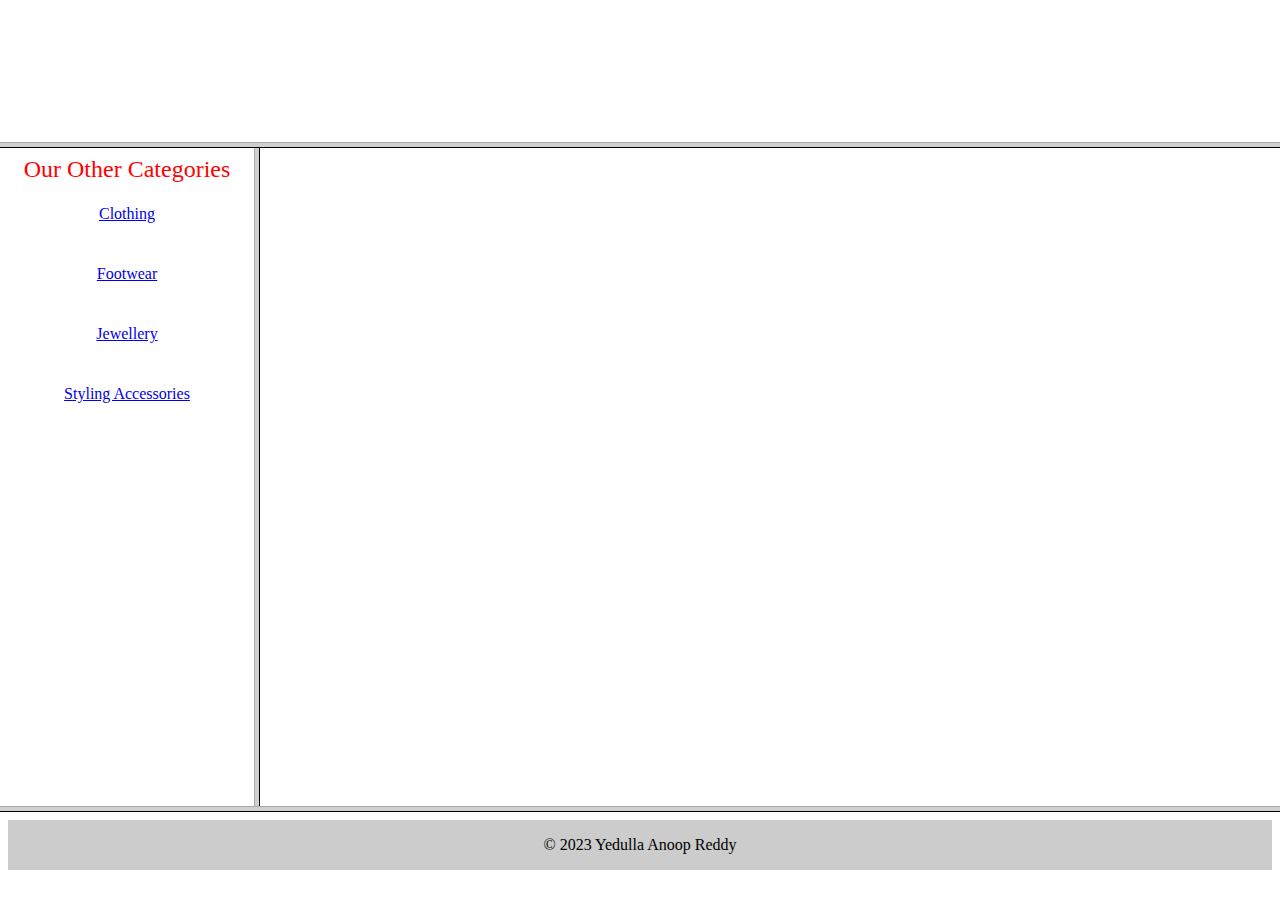
<file: index.html>
<!DOCTYPE html>
<html>
	<head>
		<title>OUTFEAT</title>
		<link rel="icon" type="image/x-icon" href="logo.png">
	</head>
	
	<!-- frameset attribute starts here -->
	<frameset rows = "16%, * ,10%">
		<frame name = "top" src = "top.jsp"  noresize="noresize"/>
			<frameset cols = "20%, *">
				<frame name = "left" src = "left.html" noresize="noresize" />
				<frame name = "right" src = "home.jsp" noresize="noresize" />
			</frameset>
		<frame name="bottom" src="botttom.html" noresize="noresize" />
	</frameset>
	<!-- frameset attribute ends here -->
</html>
</file>
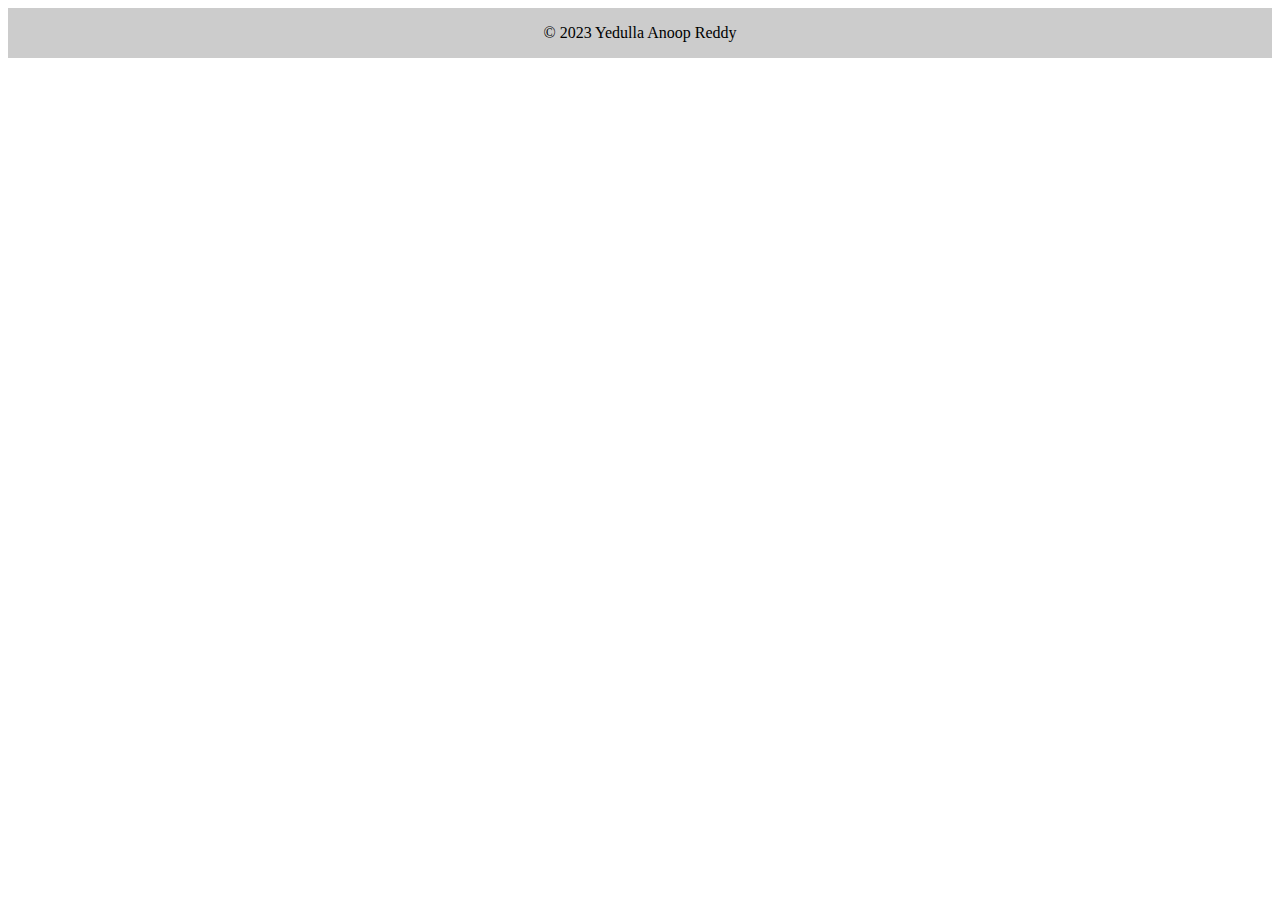
<file: botttom.html>
<!DOCTYPE html>
<html>
<head>
<style>
	.text-center {
  text-align: center;
}

.p-3 {
  padding: 1rem;
}

.background-opacity {
  background-color: rgba(0, 0, 0, 0.2);
}

.text-dark {
  color: #000;
}

</style>
</head>
<body>
	<div class='text-center p-3 background-opacity'>
  &copy; 2023 Yedulla Anoop Reddy 
</div>

</body>
</html>
</file>
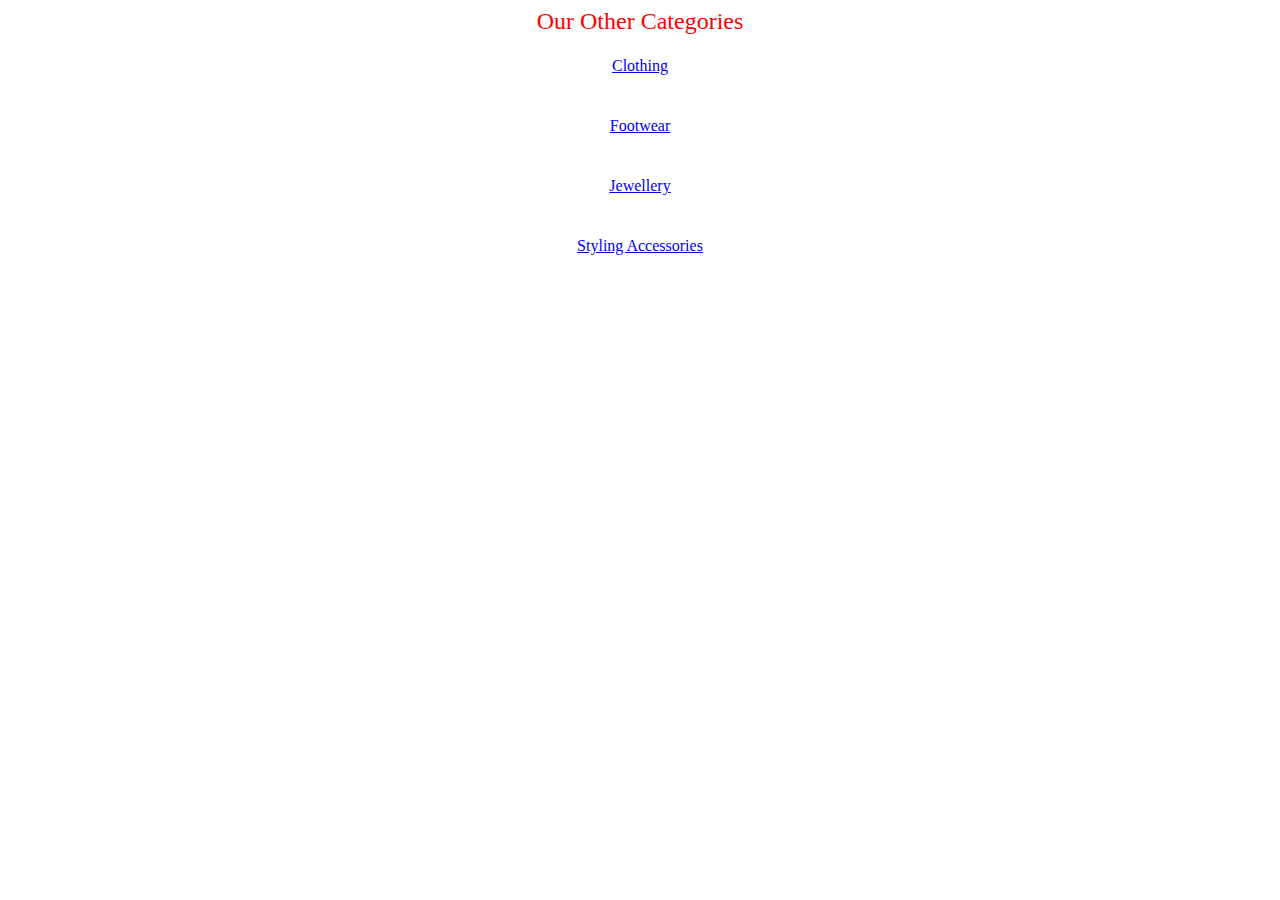
<file: left.html>
<!DOCTYPE html>
<html>
<head>
<style>
table{
  width: 100%;
  height:100%
}
th,td{
   text-align: center;
   padding-top: 20px;
   padding-bottom: 20px;
  }
  caption{
    font-size: 24px;
    color: red;
  }
</style>
</head>
<body>
<table>
<caption>Our Other Categories</caption>
<tr><td><a href="http://localhost:8080/Footwear/index.html" target="_top">Clothing</a></td></tr>
<tr><td><a href="http://localhost:8080/Footwear/index.html" target="_top" >Footwear</a></td></tr>
<tr><td><a href="http://localhost:8080/Footwear/index.html" target="_top" >Jewellery</a></td></tr>
<tr><td><a href="http://localhost:8080/Footwear/index.html" target="_top" >Styling Accessories</a></td></tr>
</table>
 
</body>
</html>
</file>
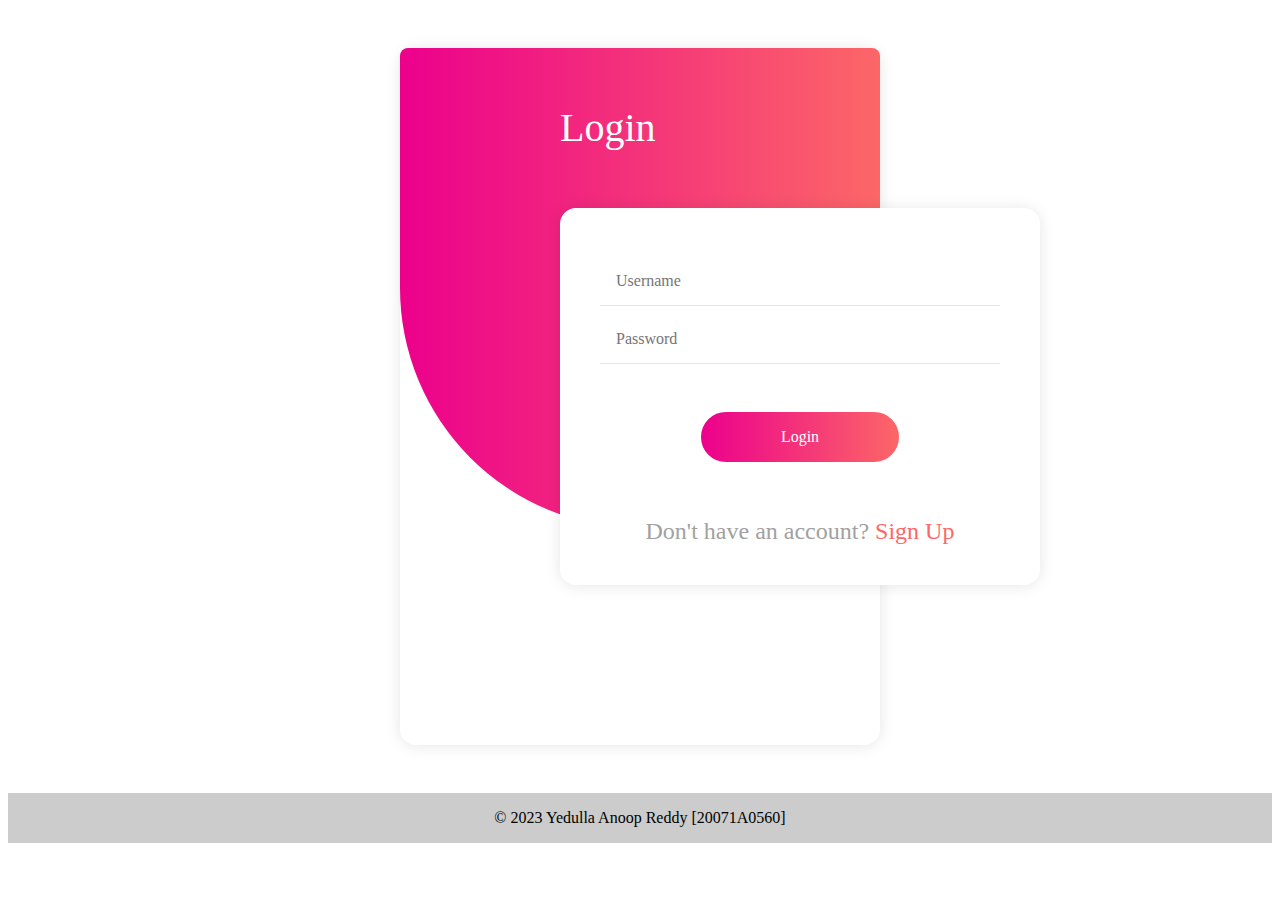
<file: login.html>
<!DOCTYPE html>
<html>
	<head>
    		<meta charset="utf-8">
    		<title>OUTFEAT</title>
    		<link rel="stylesheet" href="login.css">
			<style>
				.text-center {
					text-align: center;
					}

					.p-3 {
					padding: 1rem;
					}

					.background-opacity {
					background-color: rgba(0, 0, 0, 0.2);
					}

					.text-dark {
					color: #000;
					}
			</style>
  	</head>
	<body class="login">
	    <div class="form">
		<span class="form__title">Login</span>
		<form align="center" name="myform" action="http://localhost:8080/Footwear/AuthLogin.jsp" method="post" onSubmit="return validation()">
			<div class="form__input">
				<i class="ri-user-line"></i>
				<input type="text" placeholder= "Username" name="username" required>
				<span class="bar"></span>
			</div>
			<div class="form__input">
				<i class="ri-lock-line"></i>
				<input type="password" placeholder="Password" name="password" required>
				<span class="bar"></span>
			</div>
			<button type "submit" class="form__button">Login</button>
			<span class="form__switch">
				Don't have an account? <a href="registration.html">Sign Up</a>
			</span>
		</form>
	    </div>

		<div class='text-center p-3 background-opacity'>
			&copy; 2023 Yedulla Anoop Reddy [20071A0560]
			</div>

	<script type="text/javascript">
		function validation(){
			let uname=document.myform.username.value;
			let unamereq=/^[A-Za-z]+$/;
			if(uname.match(unamereq)){	
				return true;
			}
			else{ window.alert("Username should contain ONLY alphabets");return false;}
			
		}
	</script>
	</body>
</html>
</file>
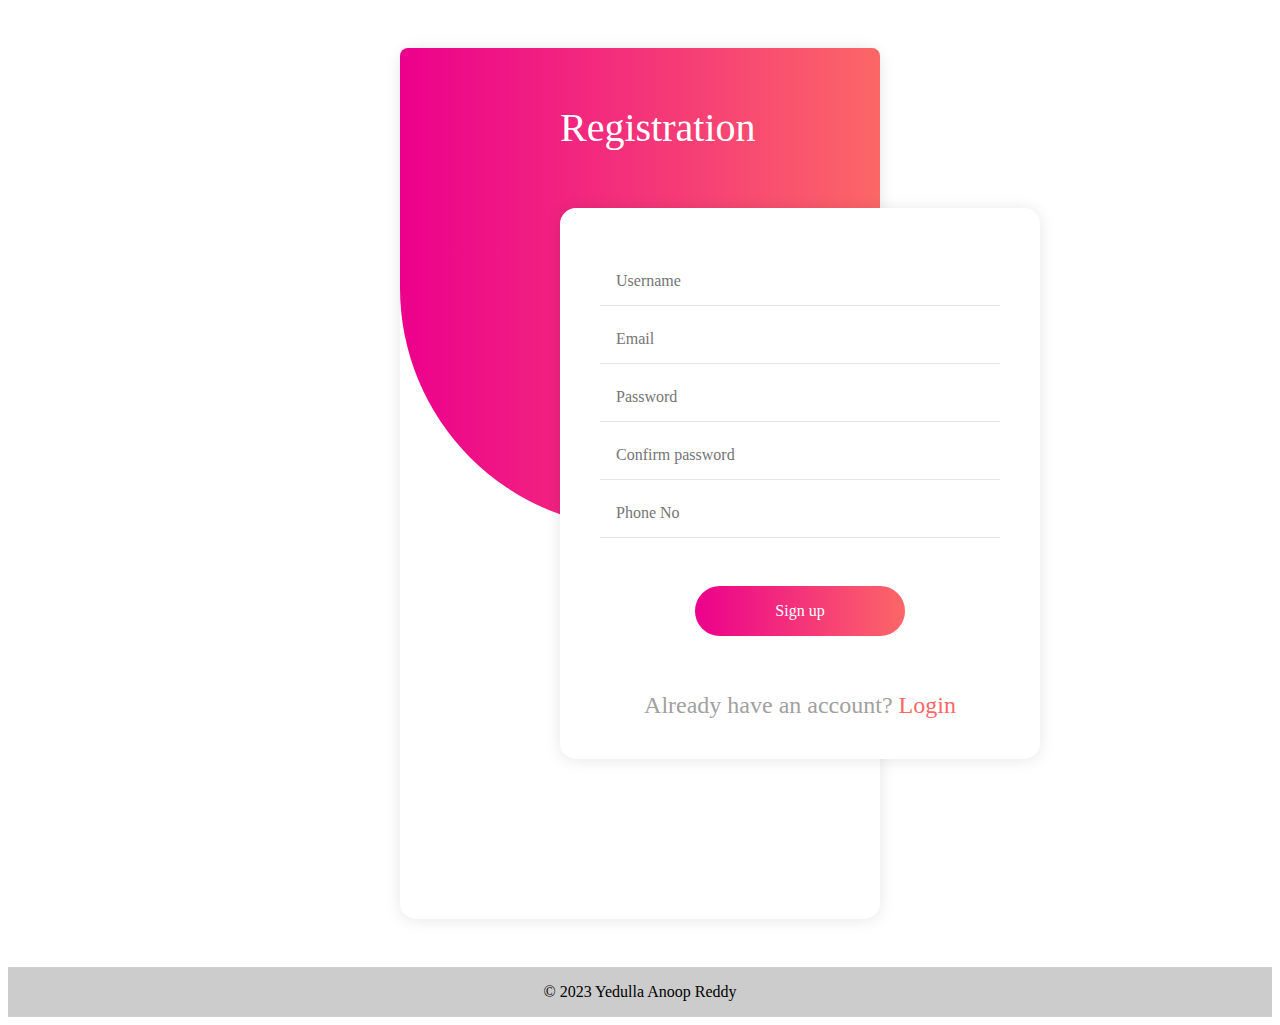
<file: registration.html>
<!DOCTYPE html>
<html>
	<head>
	    <meta charset="utf-8">
	    <title>OUTFEAT</title>
	    <link rel="stylesheet" href="login.css">
		<style>
			.text-center {
				text-align: center;
				}

				.p-3 {
				padding: 1rem;
				}

				.background-opacity {
				background-color: rgba(0, 0, 0, 0.2);
				}

				.text-dark {
				color: #000;
				}
		</style>
	</head>
	<body class="login">
	    <div class="form">
		<span class="form__title">Registration</span>
		<form name="myform" action="http://localhost:8080/Footwear/UserRegistration" method="post" onSubmit="return validation()">
			<div class="form__input">
				<i class="ri-user-line"></i>
				<input type="text" placeholder= "Username" name="username" required>
				<span class="bar"></span>
			</div>
			<div class="form__input">
				<i class="ri-mail-line"></i>
				<input type="text" placeholder="Email" name="email" required>
				<span class="bar"></span>
			</div>
			<div class="form__input">
				<i class="ri-lock-line"></i>
				<input type="password" placeholder="Password" name="password" required>
				<span class="bar"></span>
			</div>
			<div class="form__input">
				<i class="ri-lock-line"></i>			
				<input type="password" placeholder="Confirm password" name="confirmpassword" required>
				<span class="bar"></span>
			</div>
			<div class="form__input">
				<i class="ri-mail-line"></i>
				<input type="text" placeholder="Phone No" name="phoneno" required>
				<span class="bar"></span>
			</div>
			<button type "submit" class="form__button">Sign up</button>
			<span class="form__switch">
				Already have an account? <a href="login.html">Login</a>
			</span>
		</form>
		</div>

	<script type="text/javascript">
		function validation(){
			let uname=document.myform.username.value;
			let unamereq=/^[A-Za-z]+$/;
			if(uname.match(unamereq)){

				let email=document.myform.email.value;
				let emailreq=/^\w+([\.-]?\w+)*@\w+([\.-]?\w+)*(\.\w{2,3})+$/;
				if(email.match(emailreq)){

					let pno=document.myform.phoneno.value;
					let pnoreq=/^\d{10}$/;
					if(pno.match(pnoreq)){
						let pass=document.myform.password.value;
						let confirmpass=document.myform.confirmpassword.value;
						if(pass===confirmpass){
							return true;
						}
						else{window.alert("Passwords doesn't match.");return false;}
					}
					else{ window.alert("Invalid Phone Number");return false;}
				}

				else{ window.alert("Invalid Email pattern");return false;}				

			}
			else{ window.alert("Username should contain ONLY alphabets");return false;}
			
		}
	</script>
	<div class='text-center p-3 background-opacity'>
		&copy; 2023 Yedulla Anoop Reddy 
		</div>
</body>
</html>
</file>
<file: login.css>
.login .form {
    position: relative;
    margin: 3rem auto;
    max-width: 30rem;
    padding: 10rem 0;
    color: #fff;
    background-color: #fff;
    border-radius: 1rem;
    box-shadow: 0 1px 1rem rgba(0, 0, 0, .1);
    isolation: isolate;
}

.login .form::before {
    content: "";
    position: absolute;
    top: 0;
    left: 0;
    width: 100%;
    height: 10rem;
    background: linear-gradient(to left, #fc6767,
            #ec008c);
    border-radius: 1rem 1rem 100% 100%;
    z-index: -1;
}

.login .form__title {
    position: absolute;
    top: 3.5rem;
    left: 50%;
    transform: translateX(-50%);
    font-size: 2.5rem;
}

.login .form>form {
    padding: 2.5rem;
    background-color: inherit;
}

.login .form__input {
    position: relative;
    display: flex;
    align-items: baseline;
    margin: 0 auto;
}

.login .form__input>i {
    font-size: 2rem;
    margin-right: 1rem;
    color: #fc6767;
}

.login .form__input input {
    position: relative;
    width: 100%;
    font: inherit;
    padding: 1rem 0;
    margin-top: .5rem;
    border: none;
    outline: none;
}

.login .form__input .bar {
    position: absolute;
    left: 0;
    bottom: 0;
    background-color: rgba(0, 0, 0, .1);
    width: 100%;
    height: 1px;
}

.login .form__input .bar::before {
    content: "";
    position: absolute;
    background-color: #fc6767;
    width: 100%;
    height: 2px;
    left: 0;
    bottom: 0;
    transform: scaleX(0);
    transform-origin: left;
    transition: transform .5s;
}

.login .form__input>input:focus+.bar::before {
    transform: scaleX(1);
}

.login .form__button {
    display: block;
    margin: 2.5rem auto 3rem;
    padding: 1rem 5rem;
    background: linear-gradient(to left, #fc6767,
            #ec008c);
    color: #fff;
    font: inherit;
    border: .5rem solid #fff;
    outline: none;
    cursor: pointer;
    border-radius: 3rem;
}



.login .form__button:hover {
    background: linear-gradient(to right, #fc6767,
            #ec008c);
}

.login .form__switch {
    display: block;
    text-align: center;
    font-size: 1.5rem;
    color: #a1a1a1;
}

.login .form__switch a {
    text-decoration: none;
    color: #fc6767;
}

.login .form__switch a:hover {
    text-decoration: underline;
}

@media screen and (min-width: 43.75em) {
    .login .form{
        max-width: 30rem;
        margin: 3rem auto;
    }
    .login .form::before {
        height: 30rem;
    }

    .login .form__title {
        left: 10rem;
        transform: none;
    }

    .login .form>form {
        transform: translateX(10rem);
        border-radius: inherit;
        box-shadow: inherit;
    }
}
</file>
